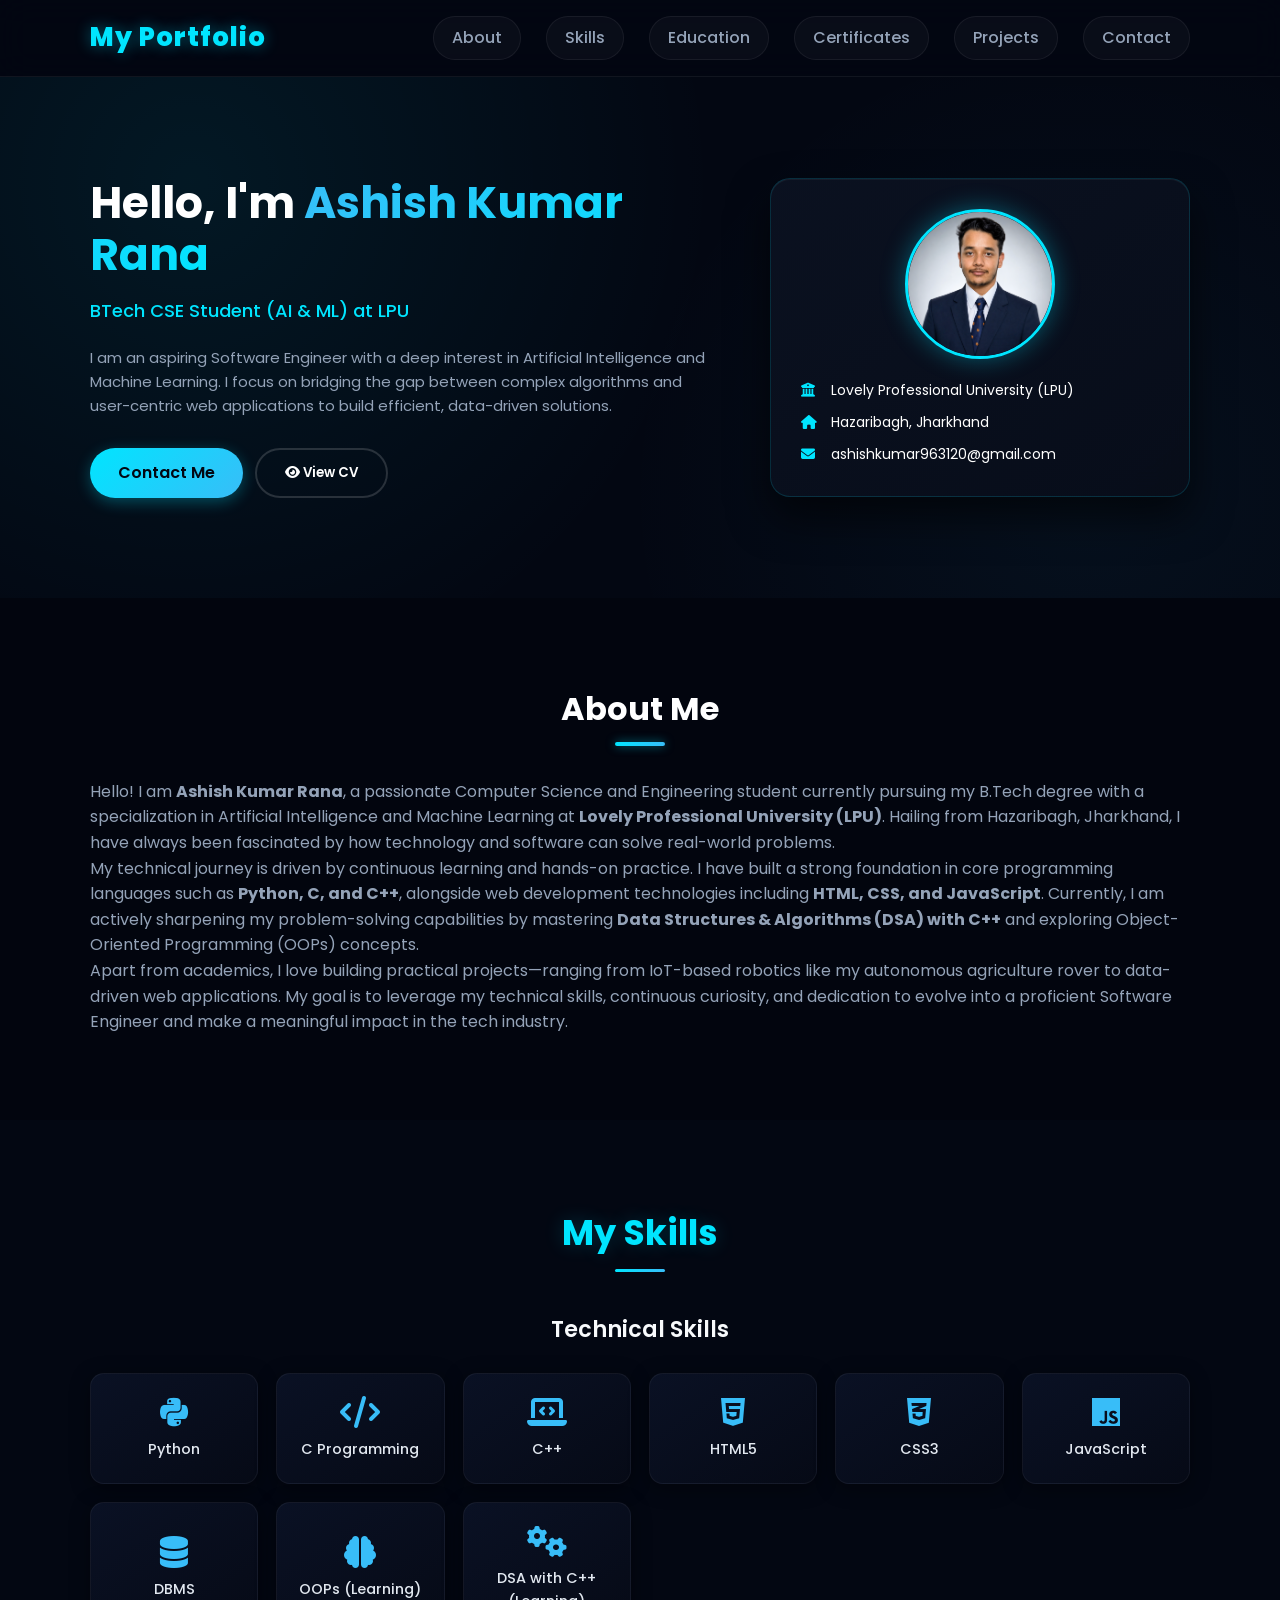
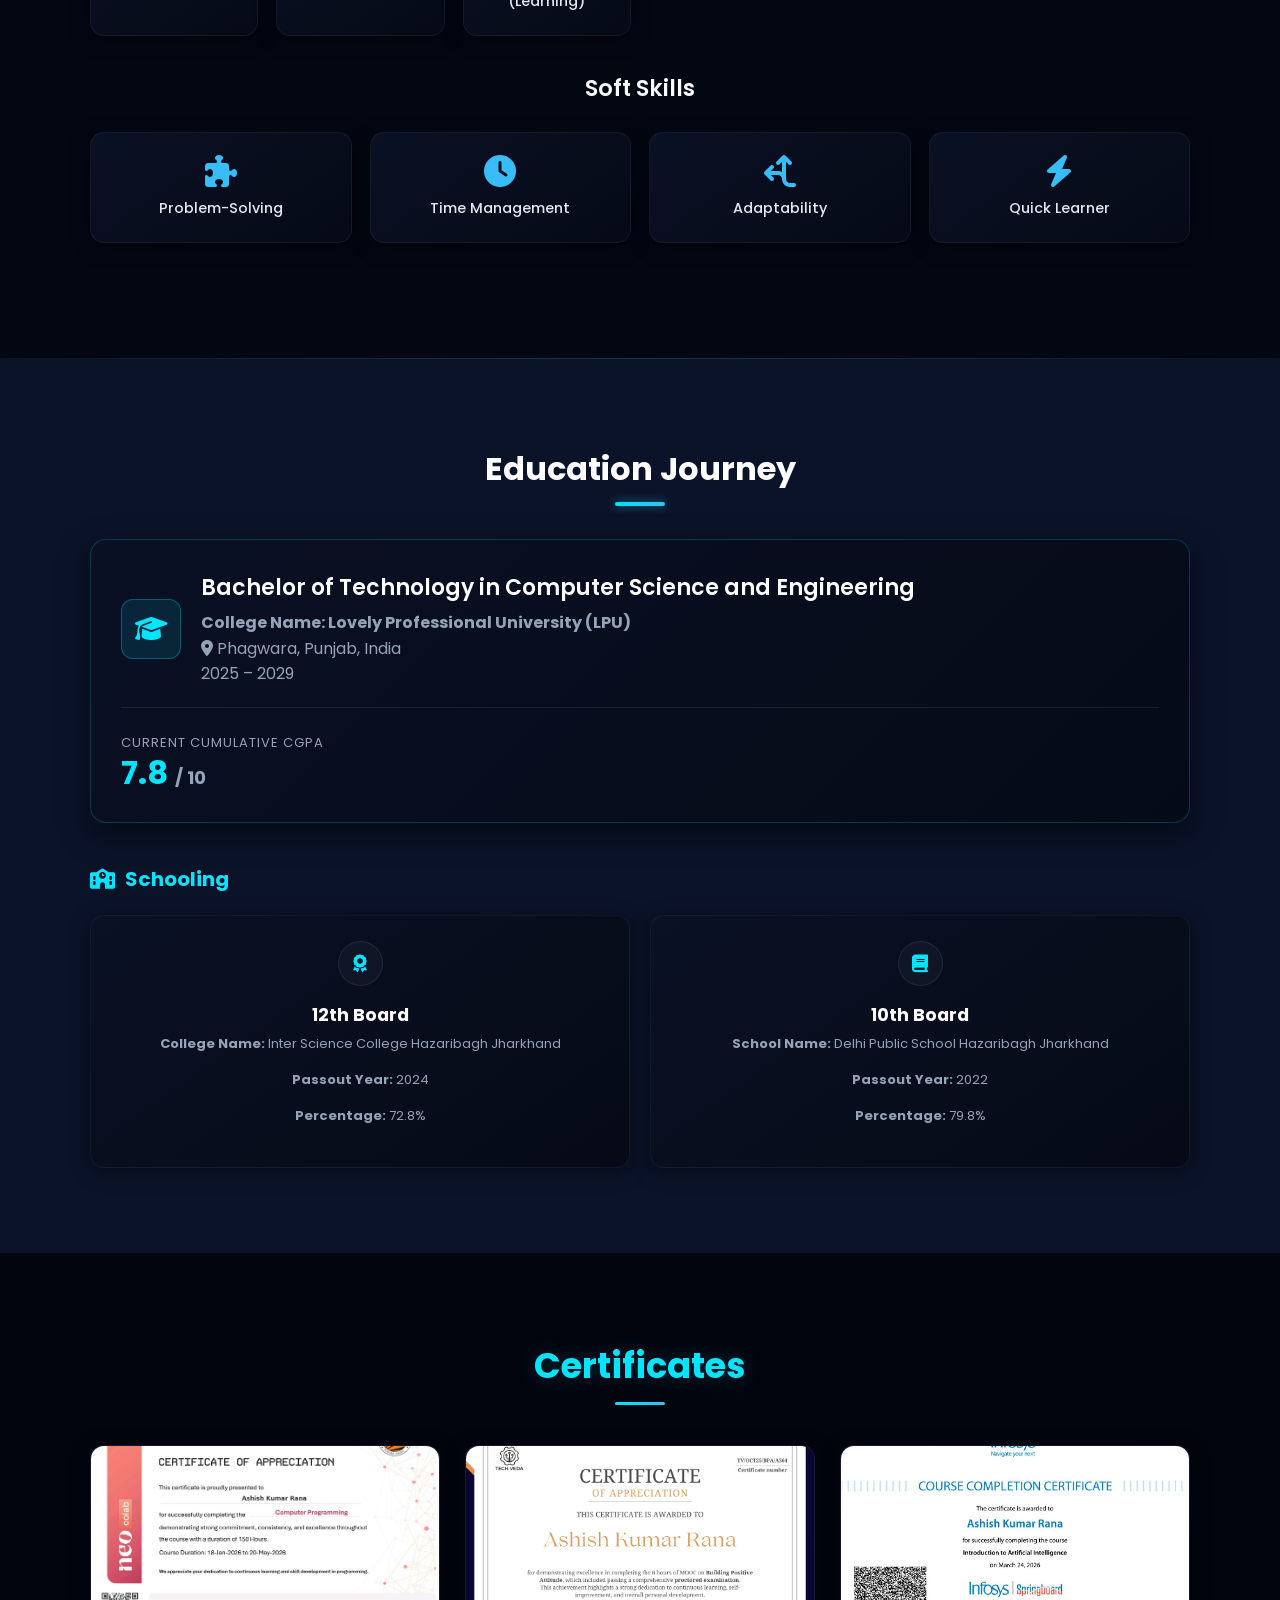
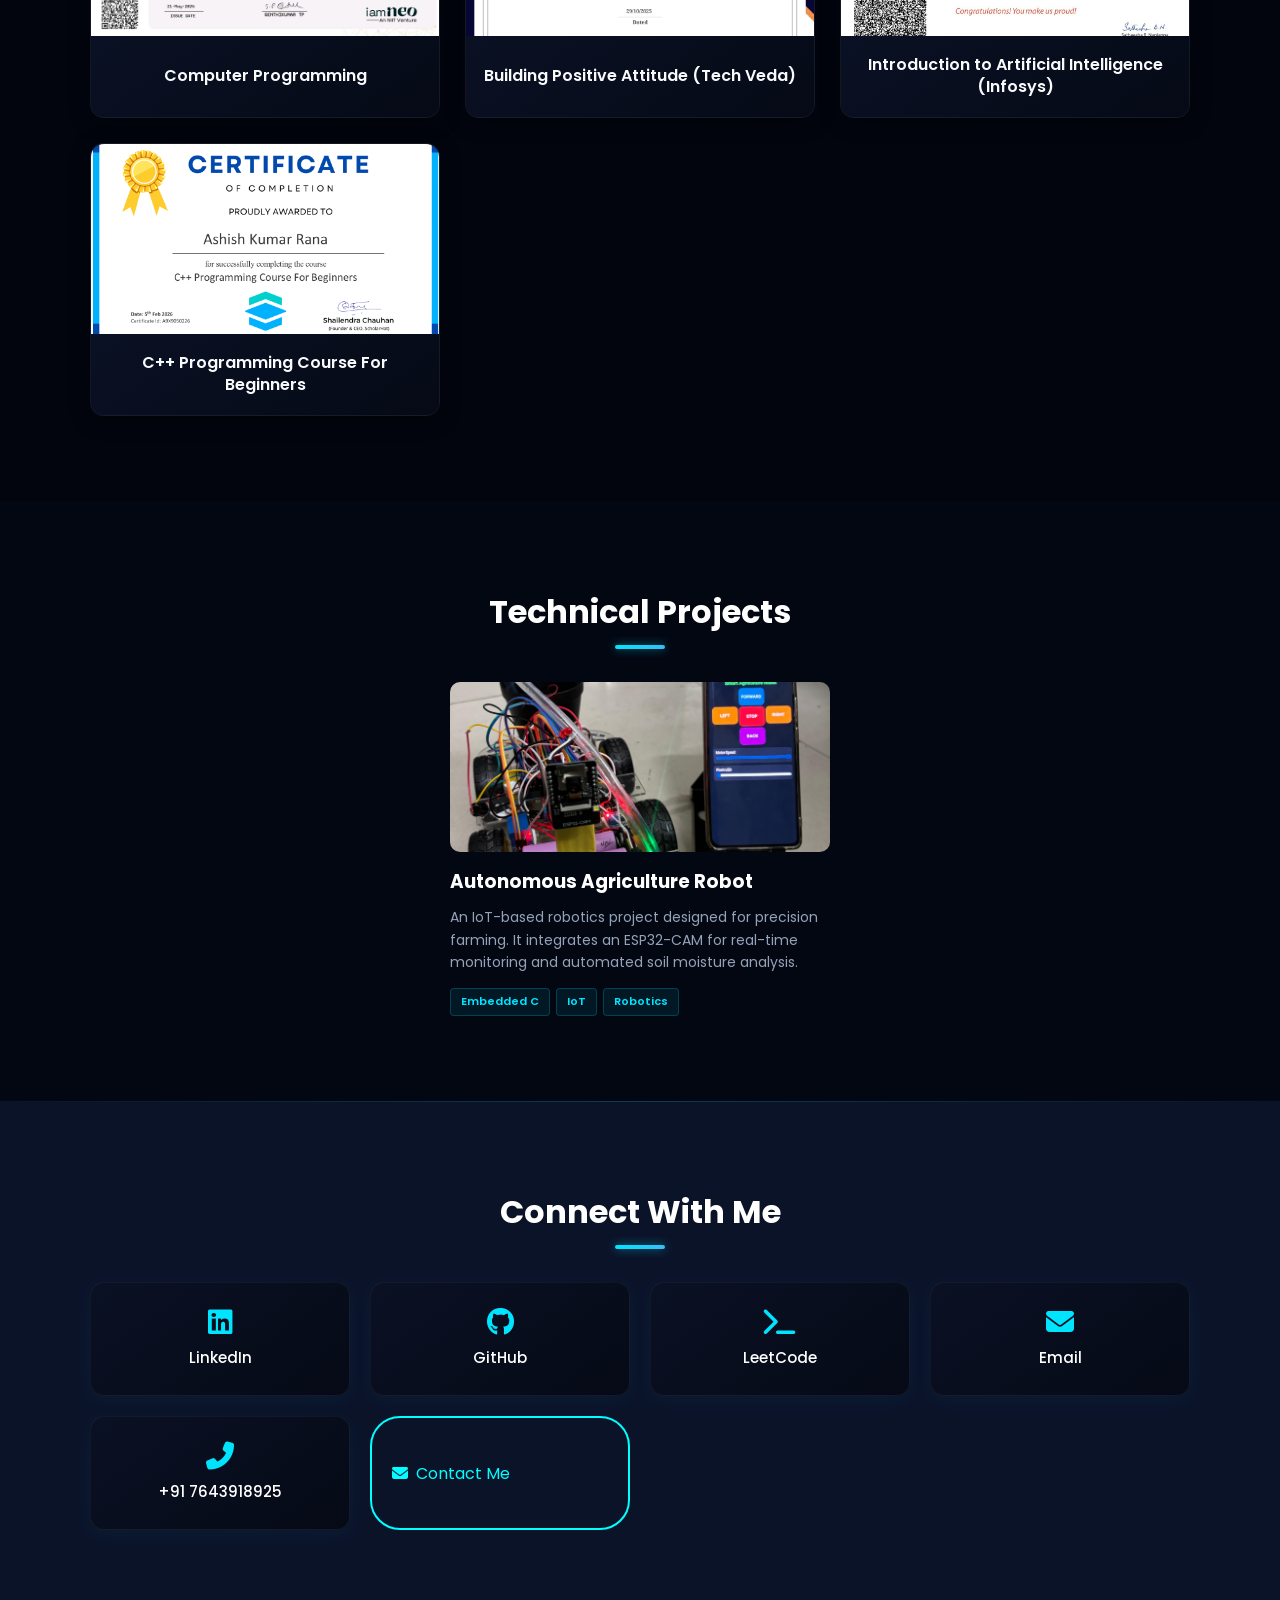
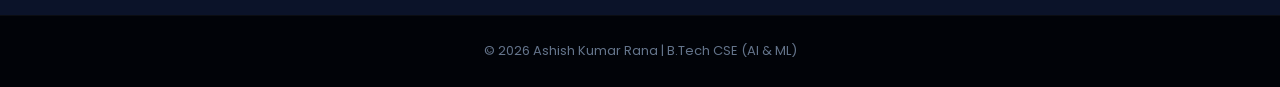
<file: index.html>
<!DOCTYPE html>
<html lang="en">
<head>
  <meta charset="UTF-8" />
  <meta name="viewport" content="width=device-width, initial-scale=1.0">
  <title>Ashish Kumar Rana | Portfolio</title>
  <!-- Google Fonts: Poppins -->
  <link rel="preconnect" href="https://fonts.googleapis.com">
  <link rel="preconnect" href="https://fonts.gstatic.com" crossorigin>
  <link href="https://fonts.googleapis.com/css2?family=Poppins:wght@300;400;500;600;700&display=swap" rel="stylesheet">
  <!-- Font Awesome Icons -->
  <link rel="stylesheet" href="https://cdnjs.cloudflare.com/ajax/libs/font-awesome/6.4.0/css/all.min.css">
  <!-- Custom Stylesheet -->
  <link rel="stylesheet" href="style.css">
</head>

<body>

  <!-- ==================== HEADER & NAVIGATION BAR ==================== -->
  <header>
    <div class="container">
      <nav>
        <div class="logo">My Portfolio</div>
        <!-- Navigation Menu Links -->
        <ul class="nav-links">
          <li><a href="#about">About</a></li>
          <li><a href="#skills">Skills</a></li>
          <li><a href="#education">Education</a></li>
          <li><a href="#certifications">Certificates</a></li>
          <li><a href="#projects">Projects</a></li>
          <li><a href="#contact">Contact</a></li>
        </ul>
      </nav>
    </div>
  </header>

  <!-- ==================== HERO SECTION ==================== -->
  <section class="hero" id="home">
    <div class="container hero-content">
      <!-- Left Column: Introduction Text and Action Buttons -->
      <div class="hero-text">
        <h1>Hello, I'm <span class="accent-text">Ashish Kumar Rana</span></h1>
        <h2>BTech CSE Student (AI & ML) at LPU</h2>
        <p>
        I am an aspiring Software Engineer with a deep interest in Artificial Intelligence and Machine Learning. I focus on bridging the gap between complex algorithms and user-centric web applications to build efficient, data-driven solutions.
        </p>
      <!-- In your Hero Section Buttons -->
<div class="hero-btns">
    <a href="#contact" class="btn">Contact Me</a>
    <!-- <a href="#education" class="btn btn-alt">View Education</a> -->
    <button type="button" class="btn btn-alt" id="openCvModal"><i class="fas fa-eye"></i> View CV</button>
</div>

<!-- CV Modal Popup Structure -->
<div id="cvModal" class="cv-modal-overlay">
    <div class="cv-modal-content">
        <div class="cv-modal-header">
            <h3>My Curriculum Vitae</h3>
            <button type="button" id="closeCvModal" class="cv-close-btn">&times;</button>
        </div>
        <div class="cv-modal-body">
            <!-- Uses Microsoft Office Viewer to preview Word documents in browser -->
            <iframe src="cvcv.pdf" class="cv-iframe" title="CV Preview"></iframe>
        </div>
        <div class="cv-modal-footer">
            <!-- Direct Download / Open Button for Word File -->
          <a href="Ashish_Kumar_Rana_cv.docx" download="Ashish_Kumar_Rana_CV.docx" class="btn btn-alt">
             <i class="fas fa-file-word"></i> View / Download CV
                </a>
        </div>
    </div>
</div>
      </div>

      <!-- Right Column: Profile Card and Quick Contact Info -->
     <div class="profile-card">
       <div class="image-container">
            <img src="profilephoto.png" alt="Ashish Kumar Rana" class="profile-img">
       </div>
       <div class="profile-info">
            <p><i class="fas fa-university"></i> Lovely Professional University (LPU)</p>
            <p><i class="fas fa-home"></i> Hazaribagh, Jharkhand</p>
            <p><i class="fas fa-envelope"></i> ashishkumar963120@gmail.com</p>
       </div>
     </div>
    </div>
  </section>
  
  <!-- ==================== ABOUT ME SECTION ==================== -->
  <section id="about" class="about">
    <div class="container">
      <h2 class="section-title">About Me</h2>
      <div class="about-content-box">
        <p>
          Hello! I am <strong>Ashish Kumar Rana</strong>, a passionate Computer Science and Engineering student currently pursuing my B.Tech degree with a specialization in Artificial Intelligence and Machine Learning at <strong>Lovely Professional University (LPU)</strong>. Hailing from Hazaribagh, Jharkhand, I have always been fascinated by how technology and software can solve real-world problems.
        </p>
        <p>
          My technical journey is driven by continuous learning and hands-on practice. I have built a strong foundation in core programming languages such as <strong>Python, C, and C++</strong>, alongside web development technologies including <strong>HTML, CSS, and JavaScript</strong>. Currently, I am actively sharpening my problem-solving capabilities by mastering <strong>Data Structures & Algorithms (DSA) with C++</strong> and exploring Object-Oriented Programming (OOPs) concepts.
        </p>
        <p>
          Apart from academics, I love building practical projects—ranging from IoT-based robotics like my autonomous agriculture rover to data-driven web applications. My goal is to leverage my technical skills, continuous curiosity, and dedication to evolve into a proficient Software Engineer and make a meaningful impact in the tech industry.
        </p>
      </div>
    </div>
  </section>

  <!-- ==================== SKILLS SECTION ==================== -->
  <section id="skills" class="skills-custom-section">
    <div class="container">
      <h1 class="main-title">My Skills</h1>
      <div class="title-underline"></div>

      <!-- Technical Skills Grid -->
      <h2 class="section-sub-title">Technical Skills</h2>
      <div class="skills-grid-custom">
        <div class="skill-card">
            <i class="fa-brands fa-python"></i>
            <span>Python</span>
        </div>
        <div class="skill-card">
            <i class="fa-solid fa-code"></i>
            <span>C Programming</span>
        </div>
        <div class="skill-card">
            <i class="fa-solid fa-laptop-code"></i>
            <span>C++</span>
        </div>
        <div class="skill-card">
            <i class="fa-brands fa-html5"></i>
            <span>HTML5</span>
        </div>
        <div class="skill-card">
            <i class="fa-brands fa-css3-alt"></i>
            <span>CSS3</span>
        </div>
        <div class="skill-card">
            <i class="fa-brands fa-js"></i>
            <span>JavaScript</span>
        </div>
        <div class="skill-card">
            <i class="fa-solid fa-database"></i>
            <span>DBMS</span>
        </div>
        <div class="skill-card">
            <i class="fa-solid fa-brain"></i>
            <span>OOPs (Learning)</span>
        </div>
        <div class="skill-card">
            <i class="fa-solid fa-gears"></i>
            <span>DSA with C++ (Learning)</span>
        </div>
      </div>

      <!-- Soft Skills Grid -->
      <h2 class="section-sub-title">Soft Skills</h2>
      <div class="skills-grid-custom">
        <div class="skill-card">
            <i class="fa-solid fa-puzzle-piece"></i>
            <span>Problem-Solving</span>
        </div>
        <div class="skill-card">
            <i class="fa-solid fa-clock"></i>
            <span>Time Management</span>
        </div>
        <div class="skill-card">
            <i class="fa-solid fa-arrows-split-up-and-left"></i>
            <span>Adaptability</span>
        </div>
        <div class="skill-card">
            <i class="fa-solid fa-bolt"></i>
            <span>Quick Learner</span>
        </div>
      </div>
    </div>
  </section>

  <!-- ==================== EDUCATION JOURNEY SECTION ==================== -->
  <section id="education" class="bg-light">
    <div class="container">
      <h2 class="section-title">Education Journey</h2>
      
      <!-- University Degree Card (LPU) -->
      <div class="uni-edu-card">
        <div class="uni-header">
          <div class="uni-icon"><i class="fas fa-graduation-cap"></i></div>
          <div class="education-item">
    <h3>Bachelor of Technology in Computer Science and Engineering</h3>
    <p class="college-name"><strong>College Name: Lovely Professional University (LPU)</strong></p>
    <p class="college-location"><i class="fas fa-map-marker-alt"></i> Phagwara, Punjab, India</p>
    <p class="duration">2025 – 2029</p>
</div>
        </div>
        <div class="uni-body">
          <div class="cgpa-display">
            <span class="cgpa-label">Current Cumulative CGPA</span>
            <span class="cgpa-value">7.8 <small>/ 10</small></span>
          </div>
          
        </div>
      </div>

<!-- Schooling Details (12th and 10th Grade) -->
      <h3 class="subsection-heading" style="margin-top: 40px;"><i class="fas fa-school"></i> Schooling</h3>
      <div class="school-grid">
        <!-- 12th Board Card -->
        <div class="school-card">
          <div class="school-icon"><i class="fas fa-award"></i></div>
          <h4>12th Board</h4>
          <p class="school-details"><strong>College Name:</strong> Inter Science College Hazaribagh Jharkhand</p>
          <p class="school-details"><strong>Passout Year:</strong> 2024</p>
          <p class="school-details"><strong>Percentage:</strong> 72.8%</p>
        </div>
        <!-- 10th Board Card -->
        <div class="school-card">
          <div class="school-icon"><i class="fas fa-book"></i></div>
          <h4>10th Board</h4>
          <p class="school-details"><strong>School Name:</strong> Delhi Public School Hazaribagh Jharkhand</p>
          <p class="school-details"><strong>Passout Year:</strong> 2022</p>
          <p class="school-details"><strong>Percentage:</strong> 79.8%</p>
        </div>
      </div>

    </div>
  </section>

  <!-- ==================== CERTIFICATES SECTION ==================== -->
  <section id="certifications" class="certs-custom-section">
    <div class="container">
      <h1 class="main-title">Certificates</h1>
      <div class="title-underline"></div>
      
      <!-- Grid layout for certificates -->
      <div class="certificates-grid">
        <!-- Certificate 1 -->
        <a href="WhatsApp Image 2026-08-31 at 3.20.29 PM.jpeg" target="_blank" class="cert-card-link">
          <div class="cert-card">
              <div class="cert-image-container">
                  <img src="WhatsApp Image 2026-08-31 at 3.20.29 PM.jpeg" alt="Certificate Name">
              </div>
              <div class="cert-content">
                  <h3>Computer Programming</h3>
              </div>
          </div>
        </a>

        <!-- Certificate 2 -->
        <a href="nontechnicalmooc.png" target="_blank" class="cert-card-link">
          <div class="cert-card">
              <div class="cert-image-container">
                  <img src="nontechnicalmooc.png" alt="Building Positive Attitude">
              </div>
              <div class="cert-content">
                  <h3>Building Positive Attitude (Tech Veda)</h3>
              </div>
          </div>
        </a>

        <!-- Certificate 3 -->
        <a href="image.png" target="_blank" class="cert-card-link">
          <div class="cert-card">
              <div class="cert-image-container">
                  <img src="image.png" alt="Introduction to Artificial Intelligence">
              </div>
              <div class="cert-content">
                  <h3>Introduction to Artificial Intelligence (Infosys)</h3>
              </div>
          </div>
        </a>

        <!-- Certificate 4 -->
        <a href="Screenshot 2026-02-07 154419.png" target="_blank" class="cert-card-link">
          <div class="cert-card">
              <div class="cert-image-container">
                  <img src="Screenshot 2026-02-07 154419.png" alt="C++ Programming">
              </div>
              <div class="cert-content">
                  <h3>C++ Programming Course For Beginners</h3>
              </div>
          </div>
        </a>
      </div>
    </div>
  </section>

  <!-- ==================== TECHNICAL PROJECTS SECTION ==================== -->
  <section id="projects">
    <div class="container">
      <h2 class="section-title">Technical Projects</h2>
      <div class="project-grid">

        <!-- Project 1 (Placeholder/New Project) -->
    
        
        <!-- Project 2 (Autonomous Agriculture Robot) -->
        <div class="project-box">
          <div class="project-img-wrapper">
            <img src="image copy.png" alt="Smart Agriculture Robot" class="project-img">
          </div>
          <h3>Autonomous Agriculture Robot</h3>
          <p>An IoT-based robotics project designed for precision farming. It integrates an ESP32-CAM for real-time monitoring and automated soil moisture analysis.</p>
          <div class="tags">
            <span>Embedded C</span>
            <span>IoT</span>
            <span>Robotics</span>
          </div>
        </div>

      </div>
    </div>
  </section>

  <!-- ==================== CONTACT / SOCIAL LINKS SECTION ==================== -->
  <section id="contact" class="bg-light">
    <div class="container">
      <h2 class="section-title">Connect With Me</h2>
      <div class="contact-grid">
        <!-- LinkedIn Link -->
        <a href="https://linkedin.com/in/ashishkumarrana07" target="_blank" class="contact-box link-box">
          <i class="fab fa-linkedin"></i>
          <h3>LinkedIn</h3>
        </a>
        <!-- GitHub Link -->
        <a href="https://github.com/ashishkumar963120-debug" target="_blank" class="contact-box link-box">
          <i class="fab fa-github"></i>
          <h3>GitHub</h3>
        </a>
        <!-- LeetCode Link -->
        <a href="https://leetcode.com/u/Ashish_Kumar_Rana07/" target="_blank" class="contact-box link-box">
          <i class="fas fa-terminal"></i>
          <h3>LeetCode</h3>
        </a>
        <!-- Direct Email -->
        <a href="mailto:ashishkumar963120@gmail.com" class="contact-box link-box">
          <i class="fas fa-envelope"></i>
          <h3>Email</h3>
        </a>
        <!-- Direct Phone Number -->
        <a href="tel:+917643918925" class="contact-box link-box">
          <i class="fas fa-phone-alt"></i>
          <h3>+91 7643918925</h3>
        </a>

        <!-- Contact Button jo niche wale buttons ki tarah dikhega -->
<button id="openContactModal" class="social-btn">
    <i class="fas fa-envelope"></i> Contact Me
</button>

<!-- Pop-up Modal Box (Jo shuru mein chhupa rahega) -->
<div id="contactModal" class="modal">
    <div class="modal-content">
        <span class="close-btn">&times;</span>
        <h2>Contact Me</h2>
        
        <!-- FormSubmit integration: Yahan apni email ID daal dein -->
        <form action="https://formsubmit.co/tinkukumarrana748@gmail.com" method="POST">
            
            <!-- Captcha disable karne ke liye (Optional) -->
            <input type="hidden" name="_captcha" value="false">
            
            <div class="form-group">
                <label>Name</label>
                <input type="text" name="name" placeholder="Enter your name" required>
            </div>
            
            <div class="form-group">
                <label>Email</label>
                <input type="email" name="email" placeholder="your.email@example.com" required>
            </div>
            
            <div class="form-group">
                <label>Message</label>
                <textarea name="message" rows="4" placeholder="Write your message here..." required></textarea>
            </div>
            
            <button type="submit" class="submit-btn">Send Message</button>
        </form>
    </div>
</div>
      </div>
    </div>
  </section>

  <!-- ==================== FOOTER ==================== -->
  <footer>
    <div class="container">
      <p>© 2026 Ashish Kumar Rana | B.Tech CSE (AI & ML)</p>
    </div>
  </footer>

  <!-- Custom JavaScript File -->
  <script src="script.js"></script>
</body>
</html>
</file>
<file: style.css>
/* --- Global Reset & Body Styles --- */
* {
    margin: 0;
    padding: 0;
    box-sizing: border-box;
    font-family: 'Poppins', sans-serif;
}

body {
    background-color: #030712;
    color: #94a3b8;
    line-height: 1.6;
    overflow-x: hidden;
}

html {
    scroll-behavior: smooth;
}

/* --- Container & Utility Classes --- */
.container {
    width: 90%;
    max-width: 1100px;
    margin: auto;
}

.accent-text {
    background: linear-gradient(135deg, #38bdf8, #00e5ff);
    -webkit-background-clip: text;
    -webkit-text-fill-color: transparent;
    font-weight: 700;
}

.bg-light {
    background-color: #0b1329;
    position: relative;
}

.bg-light::before {
    content: '';
    position: absolute;
    top: 0;
    left: 0;
    width: 100%;
    height: 1px;
    background: linear-gradient(90deg, transparent, rgba(0, 229, 255, 0.2), transparent);
}

/* --- Header & Navigation Bar --- */
header {
    background: rgba(3, 7, 18, 0.85);
    backdrop-filter: blur(16px);
    padding: 16px 0;
    position: sticky;
    top: 0;
    z-index: 1000;
    border-bottom: 1px solid rgba(255, 255, 255, 0.06);
}

nav {
    display: flex;
    justify-content: space-between;
    align-items: center;
}

.logo {
    font-size: 26px;
    font-weight: 800;
    color: #00e5ff;
    letter-spacing: 1px;
    text-shadow: 0 0 15px rgba(0, 229, 255, 0.4);
}

.nav-links {
    list-style: none;
    display: flex;
    gap: 25px;
}

.navbar nav a, .nav-links a {
    background: rgba(255, 255, 255, 0.03);
    border: 1px solid rgba(255, 255, 255, 0.06);
    padding: 8px 18px;
    border-radius: 30px;
    color: #94a3b8;
    font-weight: 500;
    transition: all 0.3s ease;
    text-decoration: none;
    display: inline-block;
}

.navbar nav a:hover, .nav-links a:hover,
.navbar nav a.active, .nav-links a.active {
    background: rgba(0, 229, 255, 0.1);
    border-color: rgba(0, 229, 255, 0.4);
    color: #00e5ff;
    box-shadow: 0 0 15px rgba(0, 229, 255, 0.15);
}

/* --- Hero Section Styles --- */
.hero {
    padding: 100px 0;
    background: radial-gradient(circle at 15% 20%, rgba(0, 229, 255, 0.08) 0%, transparent 45%),
                radial-gradient(circle at 85% 80%, rgba(56, 189, 248, 0.05) 0%, transparent 40%), 
                #030712;
    color: white;
    position: relative;
}

.hero-content {
    display: grid;
    grid-template-columns: 1.2fr 0.8fr;
    gap: 50px;
    align-items: center;
}

.hero-text h1 {
    font-size: 44px;
    line-height: 1.2;
    margin-bottom: 15px;
    color: #ffffff;
}

.hero-text h2 {
    font-weight: 500;
    color: #00e5ff;
    margin-bottom: 20px;
    font-size: 18px;
}

.hero-text p {
    color: #94a3b8;
    font-size: 15px;
}

/* --- Profile Card Layout --- */
.profile-card {
    background: linear-gradient(145deg, rgba(13, 20, 36, 0.8), rgba(8, 13, 25, 0.9));
    backdrop-filter: blur(16px);
    border: 1px solid rgba(0, 229, 255, 0.15);
    padding: 30px;
    border-radius: 20px;
    box-shadow: 0 20px 40px rgba(0, 0, 0, 0.6), inset 0 1px 0 rgba(255, 255, 255, 0.05);
    text-align: center;
    color: white;
}

.image-container {
    width: 150px;
    height: 150px;
    margin: 0 auto 20px;
    border-radius: 50%;
    overflow: hidden;
    border: 3px solid #00e5ff;
    box-shadow: 0 0 25px rgba(0, 229, 255, 0.35);
}

.profile-img {
    width: 100%;
    height: 100%;
    object-fit: cover;
}

.profile-info {
    display: flex;
    flex-direction: column;
    gap: 10px;
    text-align: left;
    font-size: 14px;
}

.profile-info i {
    color: #00e5ff;
    margin-right: 10px;
    width: 16px;
}

/* --- Action Buttons --- */
.hero-btns {
    margin-top: 30px;
    display: flex;
    flex-wrap: wrap;
    gap: 12px;
}

.btn {
    padding: 12px 28px;
    border-radius: 50px;
    text-decoration: none;
    font-weight: 600;
    display: inline-block;
    transition: 0.3s ease;
    background: linear-gradient(135deg, #00e5ff, #38bdf8);
    color: #030712;
    box-shadow: 0 4px 15px rgba(0, 229, 255, 0.3);
    border: none;
    cursor: pointer;
}

.btn-alt {
    background: transparent;
    color: white;
    border: 2px solid rgba(255, 255, 255, 0.15);
    margin-left: 0;
    box-shadow: none;
}

.btn:hover {
    transform: translateY(-3px);
    box-shadow: 0 8px 25px rgba(0, 229, 255, 0.5);
}

.btn-alt:hover {
    border-color: #00e5ff;
    color: #00e5ff;
    background: rgba(0, 229, 255, 0.05);
}

/* --- Common Section & Title Styles --- */
section {
    padding: 85px 0;
}

.section-title {
    text-align: center;
    font-size: 32px;
    margin-bottom: 45px;
    position: relative;
    color: #ffffff;
}

.section-title::after {
    content: '';
    width: 50px;
    height: 4px;
    background: linear-gradient(90deg, #00e5ff, #38bdf8);
    position: absolute;
    bottom: -12px;
    left: 50%;
    transform: translateX(-50%);
    border-radius: 2px;
    box-shadow: 0 0 10px rgba(0, 229, 255, 0.5);
}

.about {
    background-color: #02050e;
}

/* --- Skills Section Styles --- */
.skills-custom-section {
    background-color: #030712;
}

.main-title {
    text-align: center;
    color: #00e5ff;
    font-size: 2.2rem;
    margin-bottom: 8px;
    text-shadow: 0 0 20px rgba(0, 229, 255, 0.2);
}

.title-underline {
    width: 50px;
    height: 3px;
    background: linear-gradient(90deg, #00e5ff, #38bdf8);
    margin: 0 auto 40px auto;
    border-radius: 2px;
}

.section-sub-title {
    color: #f8fafc;
    font-size: 1.4rem;
    text-align: center;
    margin: 35px 0 25px 0;
    font-weight: 600;
}

.skills-grid-custom {
    display: grid;
    grid-template-columns: repeat(auto-fit, minmax(160px, 1fr));
    gap: 18px;
    justify-content: center;
    margin-bottom: 30px;
}

.skill-card {
    background: linear-gradient(145deg, #0a1124, #060a16);
    border: 1px solid rgba(255, 255, 255, 0.05);
    border-radius: 14px;
    padding: 22px 12px;
    text-align: center;
    transition: all 0.3s cubic-bezier(0.4, 0, 0.2, 1);
    cursor: pointer;
    display: flex;
    flex-direction: column;
    align-items: center;
    justify-content: center;
    min-height: 110px;
    box-shadow: 0 4px 20px rgba(0, 0, 0, 0.4);
}

.skill-card:hover {
    border-color: rgba(0, 229, 255, 0.4);
    box-shadow: 0 8px 30px rgba(0, 229, 255, 0.15);
    transform: translateY(-5px);
    background: linear-gradient(145deg, #0e1730, #080e1d);
}

.skill-card i {
    font-size: 2rem;
    color: #38bdf8;
    margin-bottom: 10px;
    transition: color 0.3s ease;
}

.skill-card:hover i {
    color: #00e5ff;
    text-shadow: 0 0 12px rgba(0, 229, 255, 0.6);
}

.skill-card span {
    font-size: 0.9rem;
    font-weight: 500;
    color: #e2e8f0;
}

/* --- Education & Academic Results Styles --- */
.subsection-heading {
    color: #00e5ff;
    font-size: 1.25rem;
    margin-bottom: 20px;
    display: flex;
    align-items: center;
    gap: 10px;
}

.school-grid {
    display: grid;
    grid-template-columns: repeat(auto-fit, minmax(280px, 1fr));
    gap: 20px;
}

.school-card {
    background: linear-gradient(145deg, #0a1124, #060a16);
    border: 1px solid rgba(255, 255, 255, 0.05);
    padding: 25px;
    border-radius: 14px;
    text-align: center;
    box-shadow: 0 4px 20px rgba(0, 0, 0, 0.4);
    transition: 0.3s ease;
}

.school-card:hover {
    border-color: rgba(0, 229, 255, 0.3);
    transform: translateY(-3px);
}

.school-card h4 {
    color: #fff;
    font-size: 1.1rem;
    margin-bottom: 5px;
}

.school-details {
    color: #94a3b8;
    font-size: 13px;
    margin-bottom: 15px;
}

.school-icon {
    width: 45px;
    height: 45px;
    background: rgba(255, 255, 255, 0.03);
    border-radius: 50%;
    display: flex;
    align-items: center;
    justify-content: center;
    color: #00e5ff;
    margin: 0 auto 15px auto;
    font-size: 18px;
    border: 1px solid rgba(255, 255, 255, 0.08);
}

.marksheet-btn {
    display: inline-block;
    background: rgba(0, 229, 255, 0.08);
    color: #00e5ff;
    padding: 8px 16px;
    border-radius: 6px;
    text-decoration: none;
    font-size: 13px;
    font-weight: 500;
    border: 1px solid rgba(0, 229, 255, 0.25);
    transition: 0.3s ease;
}

.marksheet-btn:hover {
    background: #00e5ff;
    color: #030712;
    box-shadow: 0 0 15px rgba(0, 229, 255, 0.4);
}

.table-container {
    overflow-x: auto;
}

.result-table {
    width: 100%;
    border-collapse: collapse;
    background: linear-gradient(145deg, #0a1124, #060a16);
    border-radius: 12px;
    overflow: hidden;
    box-shadow: 0 8px 30px rgba(0, 0, 0, 0.5);
    color: #fff;
    border: 1px solid rgba(255, 255, 255, 0.05);
}

.result-table th {
    background: rgba(0, 229, 255, 0.12);
    color: #00e5ff;
    padding: 15px;
    text-align: left;
    font-weight: 600;
    border-bottom: 1px solid rgba(0, 229, 255, 0.2);
}

.result-table td {
    padding: 15px;
    border-bottom: 1px solid rgba(255, 255, 255, 0.04);
    color: #cbd5e1;
}

.table-link {
    color: #00e5ff;
    text-decoration: none;
    font-weight: 500;
}

.table-link:hover {
    text-decoration: underline;
}

.cgpa-box {
    margin-top: 25px;
    text-align: center;
    background: linear-gradient(145deg, #0a1124, #060a16);
    padding: 22px;
    border-radius: 12px;
    border: 2px dashed rgba(0, 229, 255, 0.3);
    box-shadow: 0 4px 20px rgba(0, 0, 0, 0.4);
}

.cgpa-box h3 {
    color: #f8fafc;
    font-size: 1.1rem;
}

.cgpa-box p {
    font-size: 24px;
    font-weight: 700;
    color: #00e5ff;
    text-shadow: 0 0 10px rgba(0, 229, 255, 0.3);
}

/* --- Modern Professional University Education Layout --- */
.uni-edu-card {
    background: linear-gradient(135deg, rgba(10, 17, 36, 0.9), rgba(6, 10, 22, 0.95));
    border: 1px solid rgba(0, 229, 255, 0.2);
    border-radius: 16px;
    padding: 30px;
    box-shadow: 0 10px 30px rgba(0, 0, 0, 0.5);
    margin-top: 30px;
    transition: all 0.3s ease;
}

.uni-edu-card:hover {
    border-color: rgba(0, 229, 255, 0.5);
    box-shadow: 0 10px 35px rgba(0, 229, 255, 0.15);
}

.uni-header {
    display: flex;
    align-items: center;
    gap: 20px;
    margin-bottom: 25px;
    border-bottom: 1px solid rgba(255, 255, 255, 0.08);
    padding-bottom: 20px;
}

.uni-icon {
    width: 60px;
    height: 60px;
    background: rgba(0, 229, 255, 0.1);
    border: 1px solid rgba(0, 229, 255, 0.3);
    border-radius: 12px;
    display: flex;
    align-items: center;
    justify-content: center;
    color: #00e5ff;
    font-size: 26px;
    flex-shrink: 0;
}

.uni-header h3 {
    color: #ffffff;
    font-size: 22px;
    font-weight: 600;
    margin-bottom: 5px;
}

.uni-degree {
    color: #94a3b8;
    font-size: 15px;
}

.uni-body {
    display: flex;
    justify-content: space-between;
    align-items: center;
    flex-wrap: wrap;
    gap: 20px;
}

.cgpa-display {
    display: flex;
    flex-direction: column;
}

.cgpa-label {
    color: #94a3b8;
    font-size: 13px;
    text-transform: uppercase;
    letter-spacing: 1px;
}

.cgpa-value {
    color: #00e5ff;
    font-size: 32px;
    font-weight: 700;
    line-height: 1.2;
}

.cgpa-value small {
    font-size: 18px;
    color: #94a3b8;
}

.uni-actions {
    display: flex;
    gap: 12px;
    flex-wrap: wrap;
}

/* --- Certificates Section Styles --- */
.certs-custom-section {
    background-color: #02050e;
}

.certificates-grid {
    display: grid;
    grid-template-columns: repeat(auto-fit, minmax(300px, 1fr));
    gap: 25px;
    margin-top: 25px;
}

.cert-card-link {
    text-decoration: none;
}

.cert-card {
    background: linear-gradient(145deg, #0a1124, #060a16);
    border: 1px solid rgba(255, 255, 255, 0.05);
    border-radius: 14px;
    overflow: hidden;
    transition: all 0.3s cubic-bezier(0.4, 0, 0.2, 1);
    display: flex;
    flex-direction: column;
    height: 100%;
    box-shadow: 0 4px 20px rgba(0, 0, 0, 0.4);
}

.cert-card:hover {
    border-color: rgba(0, 229, 255, 0.4);
    box-shadow: 0 10px 30px rgba(0, 229, 255, 0.2);
    transform: translateY(-5px);
}

.cert-image-container {
    width: 100%;
    height: 190px;
    overflow: hidden;
    background: #050a14;
    position: relative;
}

.cert-image-container img {
    width: 100%;
    height: 100%;
    object-fit: cover;
    transition: transform 0.5s ease;
}

.cert-card:hover .cert-image-container img {
    transform: scale(1.05);
}

.cert-content {
    padding: 18px;
    text-align: center;
    background: linear-gradient(145deg, #0a1124, #060a16);
    flex-grow: 1;
    display: flex;
    align-items: center;
    justify-content: center;
}

.cert-content h3 {
    color: #f8fafc;
    font-size: 1rem;
    font-weight: 600;
    line-height: 1.4;
}

/* --- Projects Section Styles --- */
.project-grid {
    display: flex;
    justify-content: center;
    gap: 25px;
}

.project-box {
    width: 100%;
    max-width: 380px; 
}

.project-box:hover {
    border-color: rgba(0, 229, 255, 0.4);
    transform: translateY(-5px);
    box-shadow: 0 10px 30px rgba(0, 229, 255, 0.2);
}

.project-img-wrapper {
    width: 100%;
    height: 170px;
    overflow: hidden;
    border-radius: 10px;
    margin-bottom: 15px;
    background: #050a14;
    display: flex;
    align-items: center;
    justify-content: center;
}

.project-img {
    width: 100%;
    height: 100%;
    object-fit: cover;
}

.placeholder-icon {
    font-size: 35px;
    color: #00e5ff;
}

.project-box h3 {
    margin-bottom: 10px;
    color: #ffffff;
    font-size: 1.15rem;
}

.project-box p {
    font-size: 14px;
    color: #94a3b8;
    margin-bottom: 15px;
}

.tags {
    display: flex;
    gap: 6px;
    flex-wrap: wrap;
}

.tags span {
    background: rgba(0, 229, 255, 0.08);
    color: #00e5ff;
    font-size: 11px;
    padding: 4px 10px;
    border-radius: 4px;
    font-weight: 600;
    border: 1px solid rgba(0, 229, 255, 0.2);
}

/* --- Contact Section & Footer --- */
.contact-grid {
    display: grid;
    grid-template-columns: repeat(auto-fit, minmax(220px, 1fr));
    gap: 20px;
}

.contact-box {
    background: linear-gradient(145deg, #0a1124, #060a16);
    border: 1px solid rgba(255, 255, 255, 0.05);
    padding: 25px;
    border-radius: 14px;
    text-align: center;
    text-decoration: none;
    color: inherit;
    transition: 0.3s ease;
    box-shadow: 0 4px 20px rgba(0, 229, 255, 0.05);
}

.contact-box i {
    font-size: 28px;
    color: #00e5ff;
    margin-bottom: 10px;
    transition: 0.3s ease;
}

.contact-box h3 {
    font-size: 15px;
    color: #fff;
    font-weight: 500;
    transition: 0.3s ease;
}

.contact-box:hover {
    background: linear-gradient(135deg, #00e5ff, #38bdf8);
    border-color: #00e5ff;
    transform: translateY(-3px);
    box-shadow: 0 8px 25px rgba(0, 229, 255, 0.4);
}

.contact-box:hover i, .contact-box:hover h3 {
    color: #030712;
}

footer { 
    background: #010308; 
    color: #64748b; 
    padding: 25px 0; 
    text-align: center; 
    font-size: 13px;
    border-top: 1px solid rgba(255, 255, 255, 0.04);
}

/* --- CV Modal Overlay & Box Styles --- */
.cv-modal-overlay {
    display: none;
    position: fixed;
    top: 0;
    left: 0;
    width: 100%;
    height: 100%;
    background: rgba(3, 7, 18, 0.85);
    backdrop-filter: blur(8px);
    z-index: 2000;
    justify-content: center;
    align-items: center;
    padding: 20px;
}

.cv-modal-content {
    background: linear-gradient(145deg, #0a1124, #060a16);
    border: 1px solid rgba(0, 229, 255, 0.3);
    border-radius: 16px;
    width: 100%;
    max-width: 800px;
    height: 85vh;
    display: flex;
    flex-direction: column;
    box-shadow: 0 20px 50px rgba(0, 0, 0, 0.8);
    animation: modalScaleUp 0.3s ease;
}

@keyframes modalScaleUp {
    from { transform: scale(0.9); opacity: 0; }
    to { transform: scale(1); opacity: 1; }
}

.cv-modal-header {
    padding: 15px 20px;
    display: flex;
    justify-content: space-between;
    align-items: center;
    border-bottom: 1px solid rgba(255, 255, 255, 0.08);
}

.cv-modal-header h3 {
    color: #ffffff;
    font-size: 1.15rem;
}

.cv-close-btn {
    background: transparent;
    border: none;
    color: #94a3b8;
    font-size: 28px;
    cursor: pointer;
    transition: color 0.3s;
}

.cv-close-btn:hover {
    color: #00e5ff;
}

.cv-modal-body {
    flex-grow: 1;
    padding: 15px;
    background: #030712;
}

.cv-iframe {
    width: 100%;
    height: 100%;
    border: none;
    border-radius: 8px;
}

.cv-modal-footer {
    padding: 15px 20px;
    border-top: 1px solid rgba(255, 255, 255, 0.08);
    text-align: right;
}

/* --- Responsive Media Query for Mobile Devices --- */
@media (max-width: 768px) {
    .hero-content {
        grid-template-columns: 1fr;
        text-align: center;
    }
    .profile-info {
        text-align: center;
        align-items: center;
    }
    .nav-links {
        display: none; 
    }
    .uni-body {
        flex-direction: column;
        align-items: flex-start;
    }
    .uni-actions {
        width: 100%;
    }
    .uni-actions a {
        flex: 1;
        text-align: center;
    }
}

/* --- Contact Modal & Button Styles --- */
.social-btn {
    background: transparent;
    border: 2px solid #00ffff;
    color: #00ffff;
    padding: 10px 20px;
    border-radius: 30px;
    cursor: pointer;
    font-size: 16px;
    display: inline-flex;
    align-items: center;
    gap: 8px;
    transition: 0.3s ease;
}

.social-btn:hover {
    background: #00ffff;
    color: #000;
}

/* Contact Modal Background Overlay */
.modal {
    display: none; /* Hidden by default */
    position: fixed;
    z-index: 1000;
    left: 0;
    top: 0;
    width: 100%;
    height: 100%;
    background-color: rgba(0, 0, 0, 0.8); /* Dark blur background */
}

/* Contact Modal Content Box */
.modal-content {
    background-color: #0b0b0b;
    border: 2px solid #00ffff;
    margin: 10% auto;
    padding: 30px;
    width: 90%;
    max-width: 500px;
    border-radius: 12px;
    position: relative;
    color: #fff;
    box-shadow: 0 0 20px rgba(0, 255, 255, 0.2);
}

/* Modal Close Button */
.close-btn {
    color: #aaa;
    position: absolute;
    right: 20px;
    top: 15px;
    font-size: 28px;
    font-weight: bold;
    cursor: pointer;
}

.close-btn:hover {
    color: #00ffff;
}

/* Contact Form Input & Label Styling */
.modal-content h2 {
    text-align: center;
    color: #00ffff;
    margin-bottom: 20px;
}

.form-group {
    margin-bottom: 15px;
}

.form-group label {
    display: block;
    margin-bottom: 5px;
    font-size: 14px;
}

.form-group input, 
.form-group textarea {
    width: 100%;
    padding: 10px;
    background: #1a1a1a;
    border: 1px solid #444;
    border-radius: 6px;
    color: #fff;
    font-size: 14px;
}

.form-group input:focus, 
.form-group textarea:focus {
    border-color: #00ffff;
    outline: none;
}

.submit-btn {
    width: 100%;
    background: #00ffff;
    color: #000;
    padding: 12px;
    border: none;
    border-radius: 6px;
    font-weight: bold;
    cursor: pointer;
    transition: 0.3s;
}

.submit-btn:hover {
    background: #00b3b3;
}
</file>
